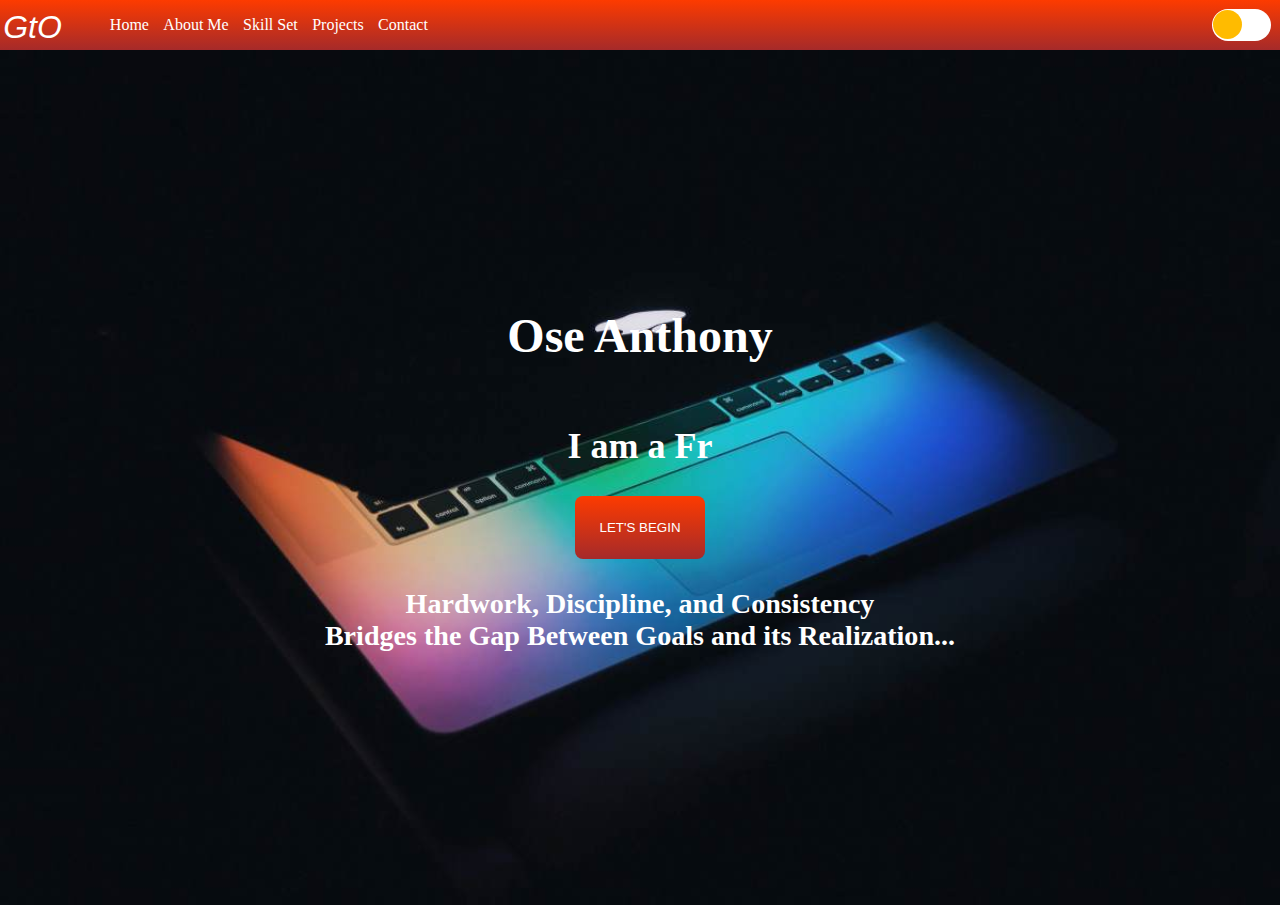
<file: index.html>
<!DOCTYPE html>
<html lang="en">
<head>
    <meta charset="UTF-8">
    <meta name="viewport" content="width=device-width, initial-scale=1.0">
    <title>My PortFolio</title>
    <link rel="stylesheet" href="style.css">
</head>
<body>
    <div class="container">
        <div class="navbar">
            <a href="index.html" class="logo">GtO</a>
            <ul class="navitem">
                <li><a href="index.html">Home</a></li>
                <li><a href="about.html">About Me</a></li>
                <li><a href="about.html">Skill Set</a></li>
                <li><a href="about.html">Projects</a></li>
                <li><a href="about.html">Contact</a></li>
                <ul class="toggle">
                    <input type="checkbox" id="dark" class="input">
                    <label for="dark" class="label">
                        <div class="circle"></div>
                    </label>
                </ul>  
            </ul>
        </div>
        <div class="image">
            <h1>Ose Anthony</h1>
            <div class="box">
                
            </div> 
            <a href="about.html"><button class="btn">LET'S BEGIN</button></a> 
            <h3>Hardwork, Discipline, and Consistency <br> Bridges the Gap Between Goals and its Realization... </h3>
        </div>
    </div>
    <script src="inde.js"></script>
</body>
</html>
</file>
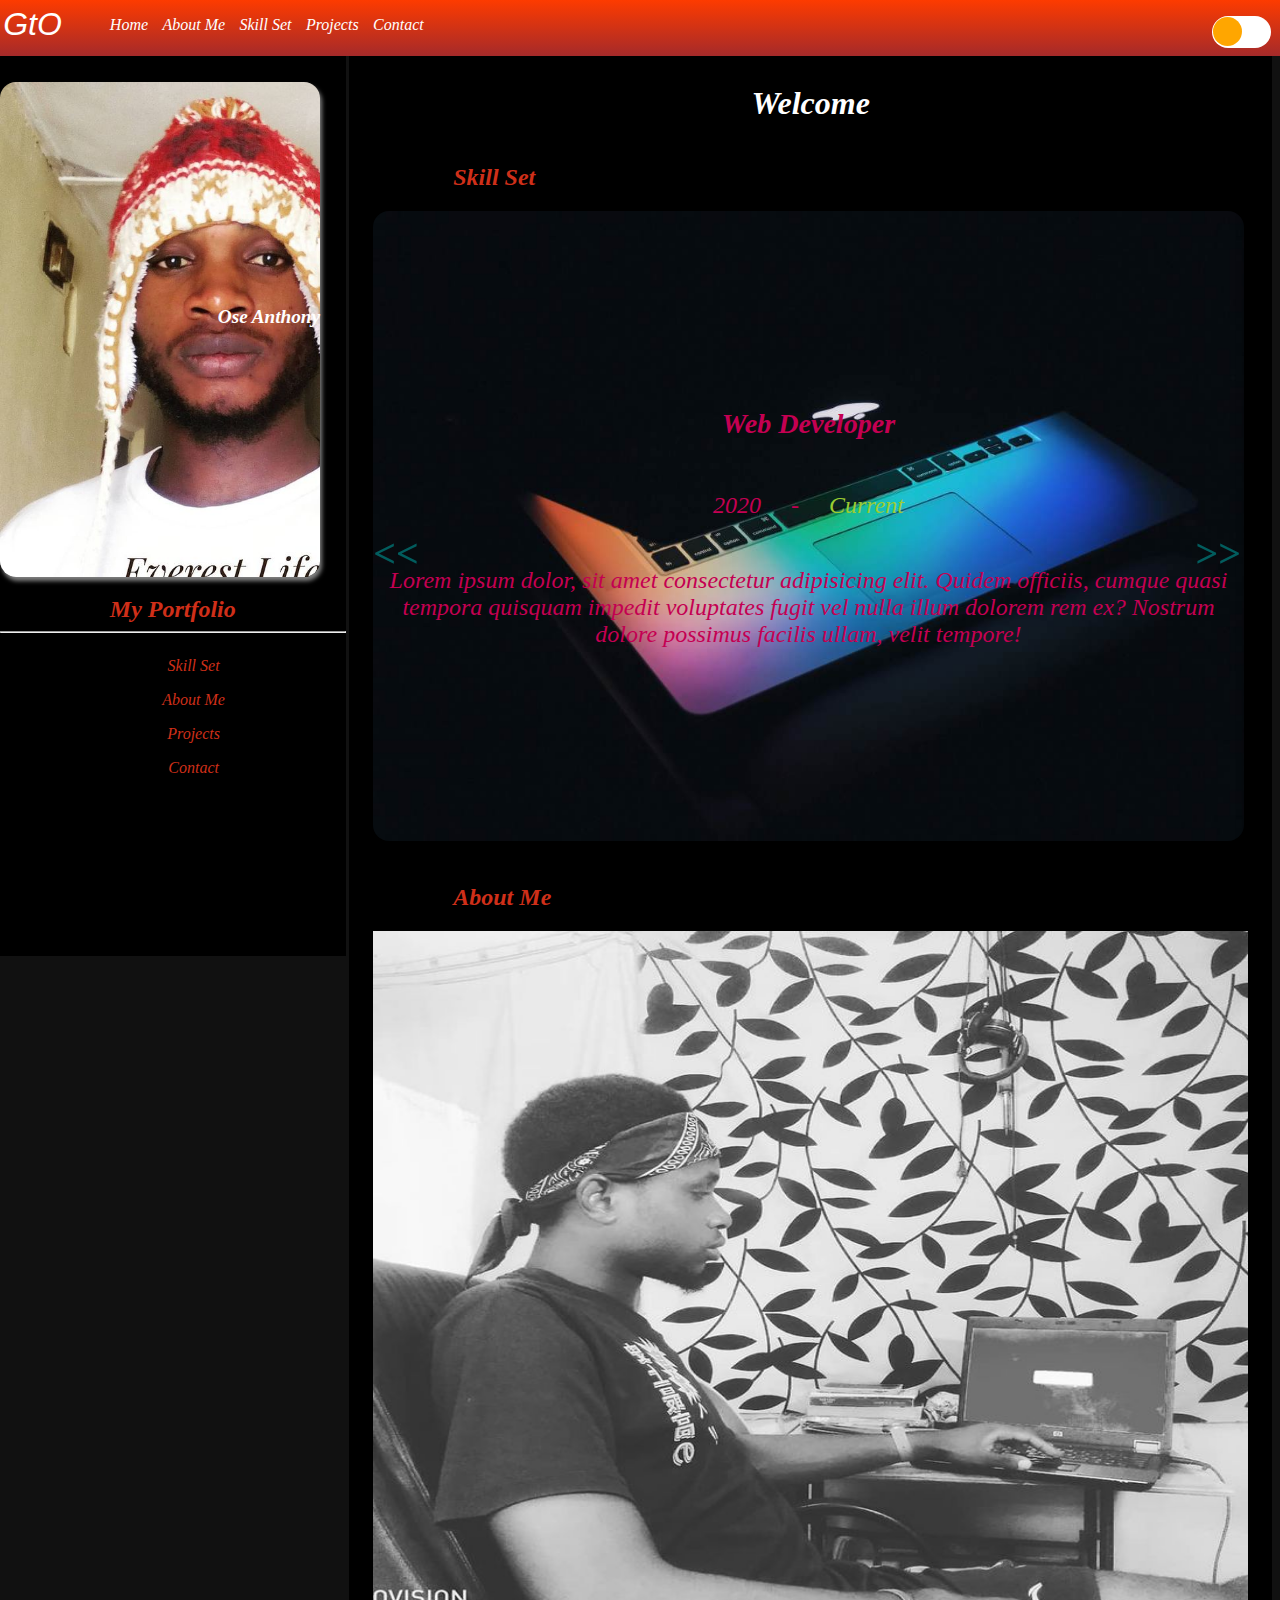
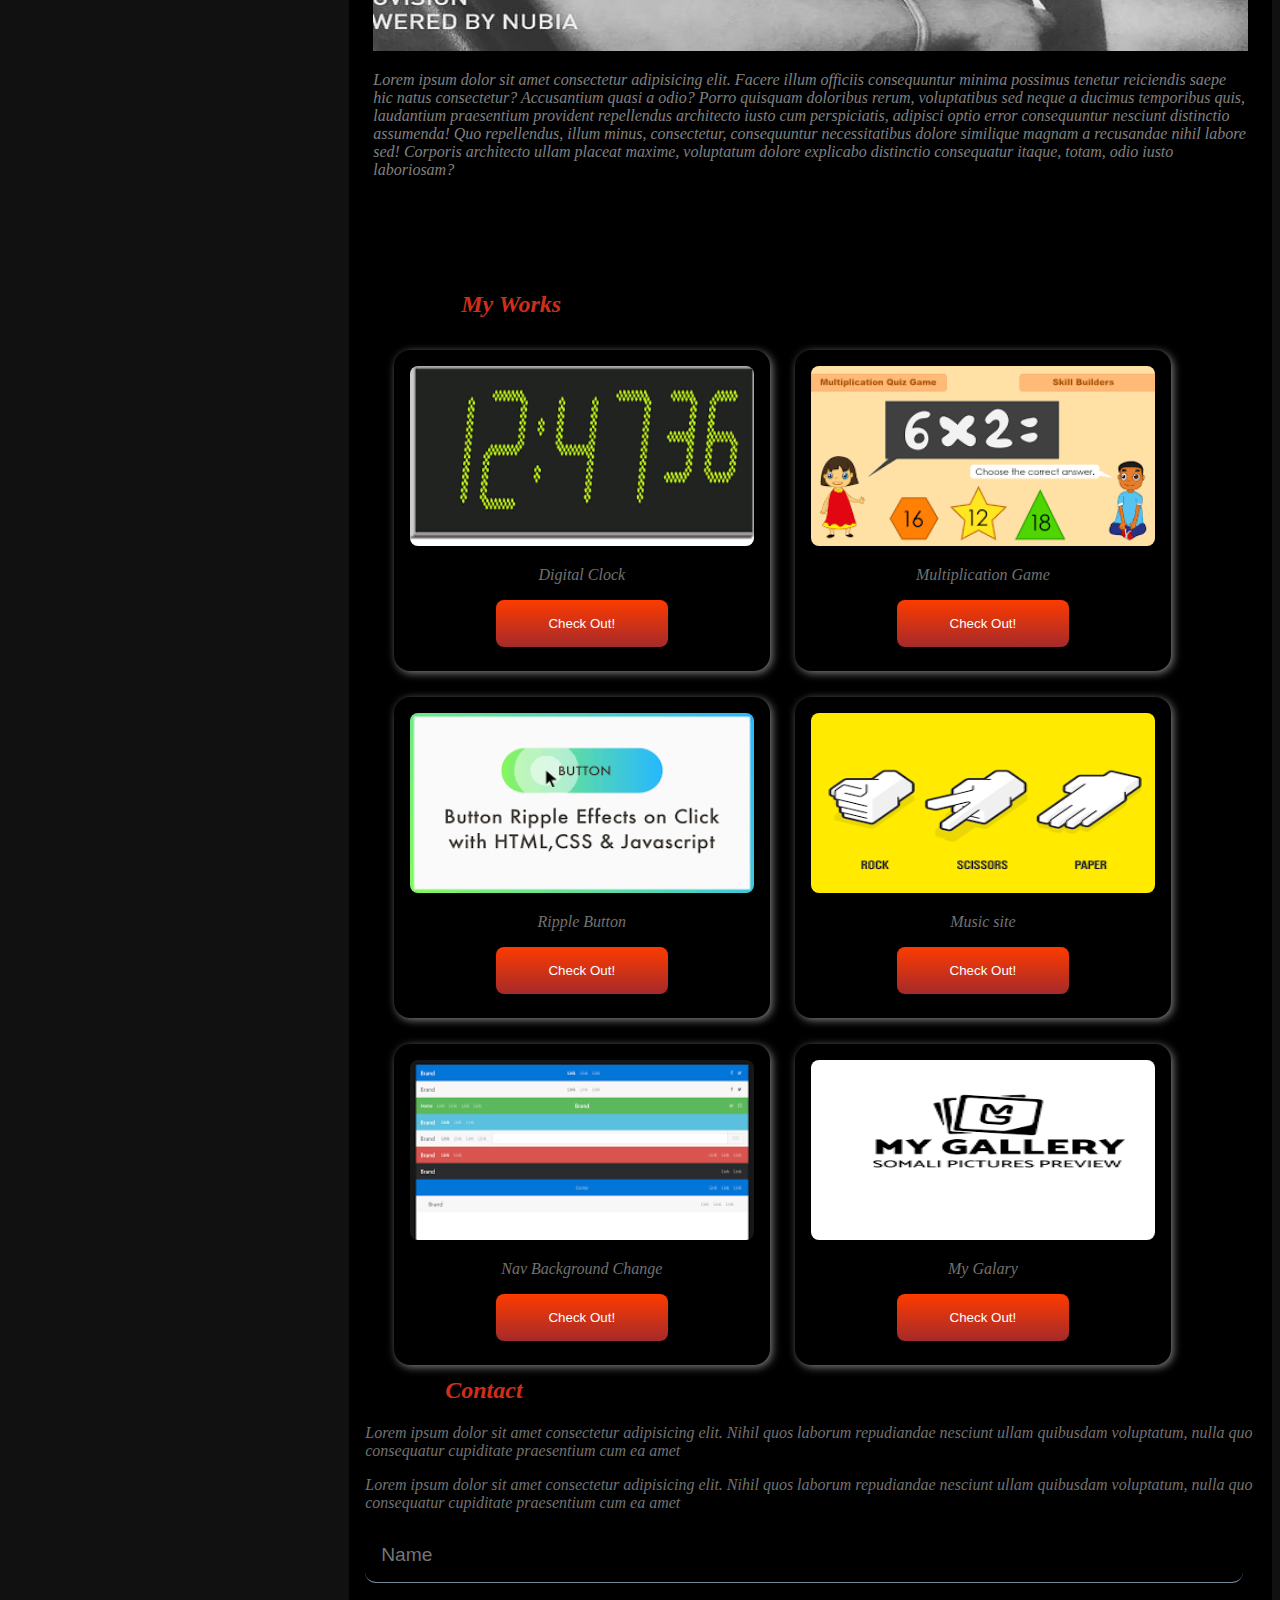
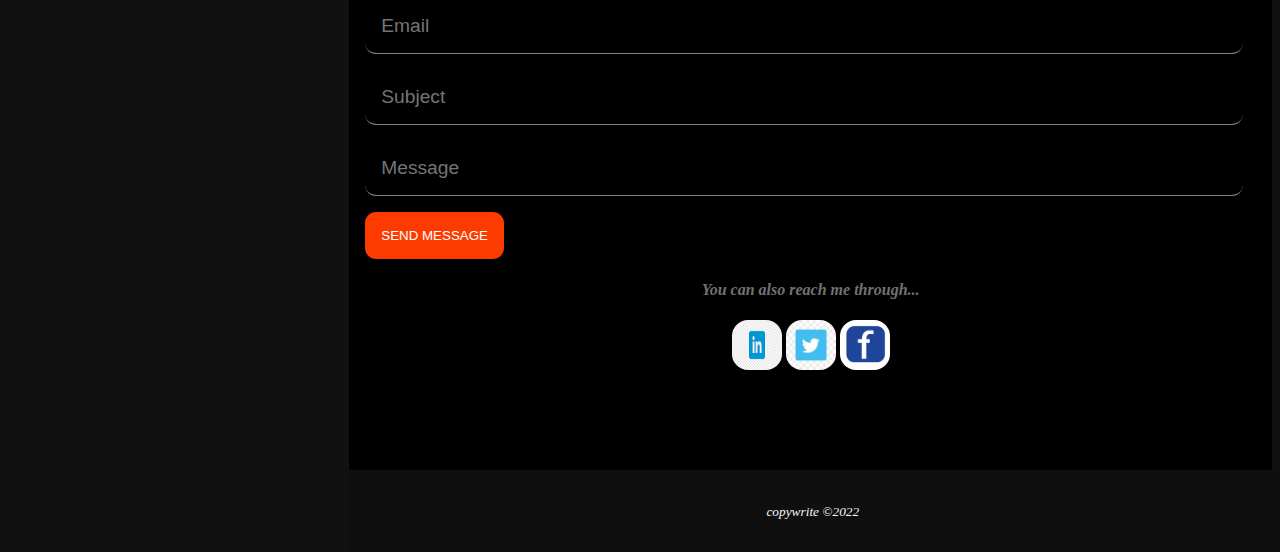
<file: about.html>
<!DOCTYPE html>
<html lang="en">
<head>
    <meta charset="UTF-8">
    <meta name="viewport" content="width=device-width, initial-scale=1.0">
    <title>My PortFolio</title>
    <link rel="stylesheet" href="styles.css">
</head>
<body>
        <div class="navbar">
            <a href="index.html" class="logo">GtO</a>
            <ul class="navitem">
                <li><a href="index.html">Home</a></li>
                <li><a href="#about">About Me</a></li>
                <li><a href="#skill">Skill Set</a></li>
                <li><a href="#project">Projects</a></li>
                <li><a href="#contact">Contact</a></li>
                <ul class="toggle">
                    <input type="checkbox" id="dark" class="input">
                    <label for="dark" class="label">
                        <div class="circle"></div>
                    </label>
                </ul> 
            </ul>
        </div>
        <div class="container">
        <div class="menu">
            <div class="pic">
                <h4>Ose Anthony</h4>
            </div>
            <div class="link">
                <h2>My Portfolio</h2>
                <hr>
                <ul class="tablelinks">
                    <li class="menusk" ><a href="#skill">Skill Set</a></li>
                    <li class="menuab"><a href="#about">About Me</a></li> 
                    <li class="menupr" ><a href="#project">Projects</a></li>
                    <li class="menuco" ><a href="#contact">Contact</a></li>
                </ul>
            </div>
        </div>
        <div class="display">
            <h1 style="text-align: center;color: aliceblue;">Welcome</h1>
           <div class="mod">
                <i class="prev btnn"><<</i>
                <i class="next btnn">>></i>
           </div> 
        <div id="skill">
                <h2>Skill Set</h2>
            <div class="slide">
                <div class="skills">
                    <div class="web">
                    <h3>Web Developer</h3>
                    <p>2020 &nbsp; &nbsp; - <span id = "hal"> &nbsp; &nbsp;  Current</span> </p>
                    <div>
                        <p>Lorem ipsum dolor, sit amet consectetur adipisicing elit. Quidem officiis, cumque quasi tempora quisquam impedit voluptates fugit vel nulla illum dolorem rem ex? Nostrum dolore possimus facilis ullam, velit tempore!</p>
                    </div> 
                    </div>
                </div>
                <div class="skills">
                    <div class="vid">
                    <h3>Video Editor</h3>
                    <p>2018 &nbsp; &nbsp; - <span id = "hal"> &nbsp; &nbsp;  Current</span> </p>
                    <div>
                        <p>Lorem ipsum dolor, sit amet consectetur adipisicing elit. Quidem officiis, cumque quasi tempora quisquam impedit voluptates fugit vel nulla illum dolorem rem ex? Nostrum dolore possimus facilis ullam, velit tempore!</p>
                    </div> 
                    </div>
                </div>
                <div class="skills">
                    <div class="des">
                    <h3>Fashion Designer</h3>
                    <p>2020 &nbsp; &nbsp; - <span id = "hal">  &nbsp; &nbsp;  Current</span> </p>
                    <div>
                        <p>Lorem ipsum dolor, sit amet consectetur adipisicing elit. Quidem officiis, cumque quasi tempora quisquam impedit voluptates fugit vel nulla illum dolorem rem ex? Nostrum dolore possimus facilis ullam, velit tempore!</p>
                    </div> 
                    </div>
                </div>
                <div class="skills">
                    <div class="art">
                    <h3>Visual Artist</h3>
                    <p>2009 &nbsp; &nbsp; - <span id = "hal"> &nbsp; &nbsp;  Current</span> </p>
                    <div>
                        <p>Lorem ipsum dolor, sit amet consectetur adipisicing elit. Quidem officiis, cumque quasi tempora quisquam impedit voluptates fugit vel nulla illum dolorem rem ex? Nostrum dolore possimus facilis ullam, velit tempore!</p>
                    </div> 
                    </div>
                </div> 
                <div class="skills">
                    <div class="eee">
                    <h3>Electrical/Electronics Engineer</h3>
                    <p>2016 &nbsp; &nbsp;- <span id = "hal"> &nbsp; &nbsp;  Current</span> </p>
                    <div>
                        <p>Lorem ipsum dolor, sit amet consectetur adipisicing elit. Quidem officiis, cumque quasi tempora quisquam impedit voluptates fugit vel nulla illum dolorem rem ex? Nostrum dolore possimus facilis ullam, velit tempore!</p>
                    </div> 
                    </div>
                </div>
                <div class="skills">
                    <div class="write">
                    <h3>Writer</h3>
                    <p>2019 &nbsp; &nbsp; - <span id = "hal"> &nbsp; &nbsp;  Current</span> </p>
                    <div>
                        <p>Lorem ipsum dolor, sit amet consectetur adipisicing elit. Quidem officiis, cumque quasi tempora quisquam impedit voluptates fugit vel nulla illum dolorem rem ex? Nostrum dolore possimus facilis ullam, velit tempore!</p>
                    </div>
                    </div>
                </div>
            </div>
         </div>
            <div id="about">
                <h2>About Me</h2>
                <div class="im">
                    <img src="img/01.jpg" alt="my pic" >
                </div>  
                <p>Lorem ipsum dolor sit amet consectetur adipisicing elit. Facere illum officiis consequuntur minima possimus tenetur reiciendis saepe hic natus consectetur? Accusantium quasi a odio? Porro quisquam doloribus rerum, voluptatibus sed neque a ducimus temporibus quis, laudantium praesentium provident repellendus architecto iusto cum perspiciatis, adipisci optio error consequuntur nesciunt distinctio assumenda! Quo repellendus, illum minus, consectetur, consequuntur necessitatibus dolore similique magnam a recusandae nihil labore sed! Corporis architecto ullam placeat maxime, voluptatum dolore explicabo distinctio consequatur itaque, totam, odio iusto laboriosam?</p>
            </div>

            <div id="project">
                <h2>My Works</h2>
                <div class="box">
                    <div class="work">
                        <img src="img/12.png" alt="project pic">
                        <div>Digital Clock</div>
                        <a href="https://ginormoid.github.io/Digital-clock/"><button>Check Out!</button></a>
                    </div>
                    <div class="work">
                        <img src="img/sf.png" alt="project pic">
                        <div>Multiplication Game</div>
                        <a href="https://ginormoid.github.io/Multiplication-game/"><button>Check Out!</button></a>
                    </div>
                    <div class="work">
                        <img src="img/da.png" alt="project pic">
                        <div>Ripple Button</div>
                        <a href="https://ginormoid.github.io/Ripple-Button/"><button>Check Out!</button></a>
                    </div>
                    <div class="work">
                        <img src="img/55.png" alt="music site">
                        <div>Music site</div>
                        <a href="https://ginormoid.github.io/project7/#"><button>Check Out!</button></a>
                    </div>
                    <div class="work">
                        <img src="img/cz.png" alt="project pic">
                        <div>Nav Background Change</div>
                        <a href="https://ginormoid.github.io/project10/"><button>Check Out!</button></a>
                    </div>
                    <div class="work">
                        <img src="img/er.png" alt="project pic">
                        <div>My Galary</div>
                        <a href="https://ginormoid.github.io/MyGallery/"><button>Check Out!</button></a>
                    </div>
                </div> 
            </div>
          
            <div id="contact">
                <h2>Contact</h2>
                <p>Lorem ipsum dolor sit amet consectetur adipisicing elit. Nihil quos laborum repudiandae nesciunt ullam quibusdam voluptatum, nulla quo consequatur cupiditate praesentium cum ea amet </p>
                <p>Lorem ipsum dolor sit amet consectetur adipisicing elit. Nihil quos laborum repudiandae nesciunt ullam quibusdam voluptatum, nulla quo consequatur cupiditate praesentium cum ea amet </p>
                <form action="mailto:www.gta73@gmail.com" enctype="text/plain">
                    <p><input type="text" placeholder="Name" required></p>
                    <p><input type="email" placeholder="Email"  required></p>
                    <p><input type="text" placeholder="Subject" required></p>
                    <p><input type="text" placeholder="Message" required></p>
                    <button type="submit">SEND MESSAGE</button>
                </form>
                <div class="social">
                    <h4>You can also reach me through...</h4>
                    <div class="soc">
                        <a href="https://linkedin.com/"><img src="img/32.png" alt="facebook" width="50" height="50"></a>
                    <a href="https://twitter.com/Githe20"><img src="img/11.png" alt="twitter" width="50" height="50"></a>
                    <a href="https://facebook.com/jawdroptech"><img src="img/22.png" alt="facebook" width="50" height="50"></a>
                    </div>
                </div>
            </div>
        </div>
        
    </div>
    <footer>
       <p><small>copywrite &copy;2022</small></p>
    </footer>
    <script src="style.js"></script>
</body>
</html>
</file>
<file: style.css>
body{
    margin: 0;
    padding: 0;
    overflow: hidden;
    font-family: Cambria, Cochin, Georgia, Times, 'Times New Roman', serif;
}


.navbar{
    background-image: linear-gradient(rgb(253, 59, 0),brown) ;
    display: flex;
    align-items: center;
    position: relative;
}
.logo{
    color: white;
    text-decoration: none;
    font-size: xx-large;
    font-style: italic;
    font-family: 'Trebuchet MS', 'Lucida Sans Unicode', 'Lucida Grande', 'Lucida Sans', Arial, sans-serif;
    margin-top: 0.35rem;
    margin-left: 0.2rem;
}
.logo:hover{
    color: black;
 }
ul{
    display: flex; 
    color: white;
    list-style-type: none;
    align-items: center
}

ul a{
    text-decoration: none;
    color: white; 
}
ul li{ 
    margin-left: 0.5rem;
    margin-right: 0.4rem;

}
ul li a:hover{
   color: black;
   border-bottom: thin solid rgb(255, 255, 255);
}

.toggle{
    padding: 0;
    cursor: pointer;
    position: absolute;
    right: 3rem;
   }

.input{
    visibility: hidden;
}
   
.label{
       width: 3.7rem;
       height: 2rem;
       border: none;
       background-color: rgb(142, 174, 235);
       border-radius: 1rem; 
       position: absolute;
       cursor: pointer;
       
   }
.circle{
       width: 48.7%;
       height: 90%;
       position: absolute;
       border: none;
       background-color: rgba(0, 0, 0, 0.911);
       border-radius: 1rem;
       margin: 0.08rem;
       animation: toggleoff .4s linear forwards;
   }



.input:checked + .label{
    background-color: white;
}

.input:checked + .label .circle{
    animation: toggleon .4s linear forwards;
    background-color: rgb(255, 187, 0);
}

@keyframes toggleon {
    0%{
        transform: translateX(0);
    }
    100%{
        transform: translateX(1.7rem);
    }
}
@keyframes toggleoff {
    0%{
        transform: translateX(1.7rem);
    }
    100%{
        transform: translateX(0);
    }
}



.image{
    background-image: url(img/mac.jpg); 
    background-size: cover;
    background-repeat: round;
    
}

.image{
    display: flex;
    flex-direction: column;
    height: 95vh;
    align-items: center;
    justify-content: center;
   color: rgb(255, 255, 255);
   background-blend-mode: soft-light;
    font-size: x-large; 
    text-align: center;
}

.btn{
    padding:1.5rem;
    background-image: linear-gradient(rgb(253, 59, 0),brown) ;
    color: white;
    border: none;
    border-radius: 0.5rem;
    text-decoration: none;
}

.btn:hover{
    background-image: linear-gradient(rgb(0, 0, 0),rgb(119, 119, 119)) ;
    color: rgb(253, 253, 253);
    transition: 0.2s;
    cursor: pointer;
}
</file>
<file: styles.css>
body, html{
    margin: 0;
    padding: 0;
    font-family: Cambria, Cochin, Georgia, Times, 'Times New Roman', serif;
    font-style: italic;
    background-color: rgba(0, 0, 0, 0.74);
    overflow-x: hidden;
}


.navbar{
    background-image: linear-gradient(rgb(253, 59, 0),brown) ;
    display: flex;
    position: fixed;
    width: 100%;
    height: 3.5rem;
    z-index: 1;
}


.toggle{
    padding: 0;
    cursor: pointer;
    position: absolute;
    right: 3rem;
 }

.input{
    visibility: hidden;
}
   
.label{
       width: 3.7rem;
       height: 2rem;
       border: none;
       background-color: rgb(137, 173, 240);
       border-radius: 1rem; 
       position: absolute;
       cursor: pointer;
       
   }
.circle{
       width: 48.7%;
       height: 90%;
       position: absolute;
       border: none;
       background-color: rgba(0, 0, 0, 0.904);
       border-radius: 1rem;
       margin: 0.08rem;
       animation: toggleoff .4s linear forwards;
   }



.input:checked + .label{
    background-color: rgb(255, 255, 255);
}


.input:checked + .label .circle{
    animation: toggleon .4s linear forwards;
    background-color: rgb(255, 166, 0);
}

@keyframes toggleon {
    0%{
        transform: translateX(0);
    }
    100%{
        transform: translateX(1.7rem);
    }
}
@keyframes toggleoff {
    0%{
        transform: translateX(1.7rem);
    }
    100%{
        transform: translateX(0);
    }
}

   
.active{
    background-image: linear-gradient(rgb(0, 0, 0),rgb(61, 61, 61)) ;
}
.ctive{
    background-image: linear-gradient(rgb(0, 0, 0),rgb(136, 100, 0)) ;
}
.tive{
    background-image: linear-gradient(rgb(0, 0, 0),rgb(163, 0, 81)) ;
}
.ive{
    background-image: linear-gradient(rgb(0, 0, 0),rgb(197, 118, 0)) ;
}
.logo{
    color: white;
    text-decoration: none;
    font-size: xx-large;
    font-style: italic;
    font-family: 'Trebuchet MS', 'Lucida Sans Unicode', 'Lucida Grande', 'Lucida Sans', Arial, sans-serif;
    margin-top: 0.35rem;
    margin-left: 0.2rem;
}
.logo:hover{
    color: black;
 }
ul{
    display: flex; 
    color: white;
    list-style-type: none;

}

ul a{
    text-decoration: none;
    color: white; 
    
}
ul li{
    margin-left: 0.5rem;
    margin-right: 0.4rem;

}
ul li a:hover{
   color: black;
   border-bottom: thin solid rgb(255, 255, 255);
}

.container{
    margin: 0 0.5rem;
    display: flex;
    color:  rgb(114, 114, 114); 
}
.menu{
width: 27%;
height: 100vh;
position: fixed;
z-index: 1;
top: 0;
left: 0;
margin-top: 3.5rem;
background-color: rgb(0, 0, 0);
}

.link h2{
    margin-bottom: 0;
}

.hide{
    display: none;
}

.tablelinks{
    display: block;
    list-style-type: none;
    text-align: center
}

.tablelinks a{
    text-decoration: none;
    color: rgb(207, 47, 25);
    
}

.tablelinks li a:hover{
    color: rgb(255, 255, 255);
}

.tablelinks li{
   padding: 0.5rem;
}

.col{
    background-color: rgb(30, 31, 31);
}

.display{
   width: 80vw;
   margin-top: 3rem;
   margin-left: 27%;
   background-color: rgb(0, 0, 0);
   padding: 1rem;
}

.show{
    margin-left: 0.5rem;
}

.display h2{
    text-align: start;
    margin-left: 5rem;
}
.pic{
    width: 25vw;
    height: 55vh;
    background-image: url(img/0.jpg);
    background-size: cover;
    background-repeat: no-repeat;
    border-radius: 1rem;
    box-shadow: 2px 4px 4px gray;
}

.pic h4{
    text-align: end;
    padding-top: 70%;
    font-size: larger;
    padding-left: 1rem;
    color: rgb(255, 255, 255);
}
h2{
    color: rgb(207, 47, 25);
    text-align: center;
}

#skill{
    overflow: hidden;
    margin: 0.5rem;   
    width: 68vw;
    height: 80vh;

}
.slide{
    display: inline-flex;
    flex-direction: row;
    overflow: hidden;
    flex: content;
    transition: transform 0.4s ease-in-out;
}
.skills{
    width: 68vw;
    height: 80vh;
    overflow: hidden; 
    box-shadow: 0 4px 8px rgba(0, 0, 0, .3);
}

.btnn{
    font-size: 2.5rem;
    font-weight: 900;
    color: teal;
    opacity: 0.7;
    position: absolute;
    top: 58%;
    padding: 0.5rem;
    z-index: 1;
}



.btnn.next{
    right: 2rem;
}



.btnn:hover{
    opacity: 1.6;
    cursor: pointer;
    color: greenyellow;
}


.web{
    background-image: url(img/mac.jpg);
    background-repeat: no-repeat;
    background-size: cover;
    border-radius: 1rem;
    display: flex;
    flex-direction: column;
    height: 70vh;
    text-align: center;
    align-items: center;
    justify-content: center;
    color: rgb(196, 0, 82);
    font-size: x-large;
}

.des{
    background-image: url(img/runway.jpg);
    background-repeat: no-repeat;
    background-size: cover;
    display: flex;
    flex-direction: column;
    height: 70vh;
    text-align: center;
    align-items: center;
    border-radius: 1rem;
    justify-content: center;
    color: rgb(196, 0, 82);
    font-size: x-large;
}

.vid{
    background-image: url(img/vlcsnap-2021-07-12-14h32m32s956.png);
    background-repeat: no-repeat;
    background-size: cover;
    display: flex;
    flex-direction: column;
    height: 70vh;
    text-align: center;
    border-radius: 1rem;
    align-items: center;
    justify-content: center;
    color: rgb(196, 0, 82);
    font-size: x-large;
}

.art{
    background-image: url(img/FB_IMG_16289519923134535.jpg);
    background-repeat: no-repeat;
    background-size: cover;
    display: flex;
    flex-direction: column;
    height: 70vh;
    border-radius: 1rem;
    text-align: center;
    align-items: center;
    justify-content: center;
    color: rgb(196, 0, 82);
    font-size: x-large;
}

.eee{
    background-image: url(img/sound.jpg);
    background-repeat: no-repeat;
    background-size: cover;
    display: flex;
    flex-direction: column;
    height: 70vh;
    text-align: center;
    align-items: center;
    border-radius: 1rem;
    justify-content: center;
    color: rgb(196, 0, 82);
    font-size: x-large;
}

.write{
    background-image: url(img/notebook.jpg);
    background-repeat: no-repeat;
    background-size: cover;
    display: flex;
    flex-direction: column;
    height: 70vh;
    text-align: center;
    align-items: center;
    justify-content: center;
    color: rgb(196, 0, 82);
    font-size: x-large;
    border-radius: 1rem;
}

.slider{
    display: none;
}

.im img{
    justify-content: space-between;
    margin-right: 0.5rem;
    width: 100%;
    height: 80vh;
}


.im img:hover{
    opacity: 0.5;
    transition: .2s;
}

#about{
    margin: 2rem 0;
}


#contact{
    margin: 5rem 0;
}
.box{
    width: 100%;

}

#hal{
    color: yellowgreen;
}
.work{
    float: left;
    box-shadow: 2px 2px 8px grey;
    width: 40%;
    margin: 0.8rem;
    padding: 1rem;
    border-radius: 1rem;
    text-align: center;
}

.work img{
    width: 100%;
    height: 20vh;
    border-radius: 0.5rem;
    z-index: -1;
}

.work img:hover{
    opacity: .5;
    cursor: pointer; 
}

.work div{
    padding: 1rem;
 }

.work a button{
    margin-bottom: 0.5rem;
    width: 50%;

}


#about{
    margin: 0.5rem;
}
#project{
    margin: 7rem 1rem;
}
#contact{
    clear: both;
    background-color: rgb(0, 0, 0);
    
}



form{
    width: 100%;
    background-color: black;
}
input{
    width: 95%;
    border: none;
    padding: 1rem 1rem;
    font-size: larger;
    background-color: black;
    border-bottom: thin solid lightslategray;
    color: aliceblue;
    border-radius: 0.7rem;
 }

form button{
    padding: 1rem;
    background-color: rgb(253, 59, 0);
    border-radius: 0.7rem;
    border: none;
    color: white;
 }

form button:hover{
    background-color: rgb(255, 255, 255);
    color: rgb(0, 12, 24);  
}


a button{
    padding:1rem;
    background-image: linear-gradient(rgb(253, 59, 0),brown) ;
    color: white;
    border: none;
    border-radius: 0.5rem;
    text-decoration: none;
}

a button:hover{
    background-image: linear-gradient(rgb(0, 0, 0),rgb(87, 87, 87)) ;
    color: rgb(253, 253, 253);
    transition: 0.2s;
}
.social{
    text-align: center;
}
.soc a img{
    border-radius: 1rem;
    
}

.soc a img:hover{
    border-radius: 1.5rem;
    opacity: .5;
    filter: blur(2);
    transition: 0.2s;
}


footer{
    color: aliceblue;
    background-color: rgba(0, 0, 0, 0.096);
    margin-left: 27%;
    text-align: center;
    padding: 1rem 0;
}

button:hover{
    cursor: pointer;
}
</file>
